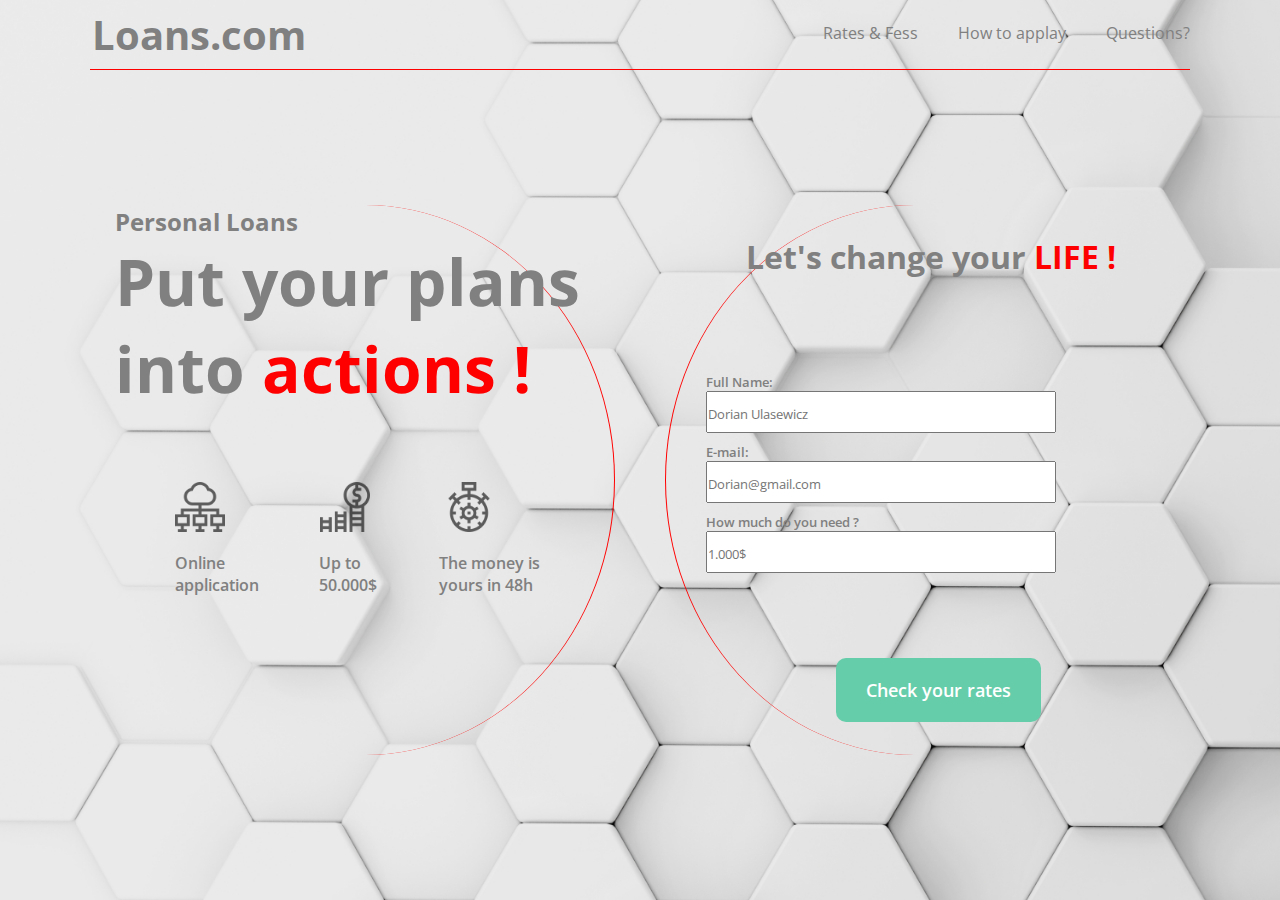
<file: index.html>
<!DOCTYPE html PUBLIC "-//W3C//DTD HTML 4.01//EN" "http://www.w3.org/TR/html4/strict.dtd">
<html>

<head>
  <meta http-equiv="Content-Type" content="text/html; charset=utf-8">
  <meta http-equiv="Content-Style-Type" content="text/css">
  <title>Loans</title>
  <meta name="Author" content="Dorian Ulasewicz">
  <meta name="Copyright" content="Dorian Ulasewicz">
  <meta name="Generator" content="Cocoa HTML Writer">
  <meta name="CocoaVersion" content="2575.4">
  <link rel="preconnect" href="https://fonts.googleapis.com">
  <link rel="preconnect" href="https://fonts.gstatic.com" crossorigin>
  <link href="https://fonts.googleapis.com/css2?family=Open+Sans:ital,wght@0,300..800;1,300..800&display=swap"
    rel="stylesheet">
  <link rel="stylesheet" href="css/style.css">
  <style type="text/css">
  </style>
</head>

<body>
  <div class="header-container">
    <header class="header">
      <nav class="header-logo">
        <a href="#">Loans.com</a>
      </nav>
      <nav class="header-list">
        <ul class="header-list">
          <li class="header-list"><a href="#">Rates &amp; Fess</a></li>
          <li class="header-list"><a href="#">How to applay</a></li>
          <li class="header-list"><a href="#">Questions?</a></li>
        </ul>
      </nav>
    </header>
  </div>
  <main class="main">
    <div class="main-container">
      <div class="main-info-left">
        <h1 class="main-info-left-text">Personal Loans</h1>
        <p class="main-info-left-big-text">Put your plans into <span class="main-info-left-big-text-red">actions
            !</span> </p>
        <div class="main-icons-content">
          <div class="main-icons main-icons-cloud"></div>
          <div class="main-icons main-icons-grow"></div>
          <div class="main-icons main-icons-timer"></div>
        </div>
        <div class="main-icons-text">
          <p class="main-icons-text main-icons-text-cloud">Online application</p>
          <p class="main-icons-text main-icons-text-grow">Up to 50.000$</p>
          <p class="main-icons-text main-icons-text-timer">The money is yours in 48h</p>
        </div>
      </div>

      <div class="main-form-right">
        <h2 class="main-form-right-text">Let's change your <span class="main-form-right-text-red">life !</span></h2>
        <form class="main-form">
          <div class="main-form-group">
            <label for="name" class="main-form-input">Full Name:</label>
            <input type="name" class="main-form-box" placeholder="Dorian Ulasewicz">
            <label for="email" class="main-form-input">E-mail:</label>
            <input type="email" class="main-form-box" placeholder="Dorian@gmail.com">
            <label for="name" class="main-form-input">How much do you need ?</label>
            <input type="text" class="main-form-box" placeholder="1.000$">
          </div>
        </form>
        <span class="bnt">
          <a href="#">Check your rates</a>
        </span>
      </div>
    </div>
  </main>

</body>

</html>
</file>
<file: css/style.css>
* {
  box-sizing: border-box;
  margin: 0;
  font-family: "Open Sans", serif;
}
:root {
  --primary-text-color: grey;
  --secondary-text-color: red;
}
html,
body {
  overflow-x: hidden;
}
body {
  background-image: url(/assets/hex-background.jpg);
  background-size: cover;
  background-position: center;
  background-repeat: no-repeat;
  height: 100vh;
}
.header-container {
  margin: auto;
  max-width: 1100px;
}
a,
li {
  text-decoration: none;
  list-style: none;
}
.header {
  display: flex;
  justify-content: space-between;
  align-items: center;
  padding: 7px 0 7px 0;
  border-bottom: 1px solid var(--secondary-text-color);
}
.header-logo {
  font-size: 2.5rem;
  font-weight: 700;
  padding-right: 393px;
}
.header-logo a {
  padding: 2px;
  color: var(--primary-text-color);
}
.header-logo a:hover {
  opacity: 0.5;
}
.header-list {
  display: flex;
  padding: 0px 0 1px 40px;
  text-align: right;
}
.header-list a {
  color: var(--primary-text-color);
}
.header-list a:hover {
  opacity: 0.5;
  border-bottom: 1px solid var(--secondary-text-color);
}
.header-list a:active {
  color: var(--secondary-text-color);
}
.main {
  margin: auto;
  display: flex;
  align-items: center;
  justify-content: center;
  height: calc(100vh - 80px);
}
.main-container {
  display: flex;
  justify-content: space-between;
  width: 100%;
  max-width: 1100px;
}
.main-info-left {
  margin: auto;
  width: 500px;
  height: 550px;
  border-right: 1px solid var(--secondary-text-color); /*red arch left*/
  border-radius: 50%;
}
.main-info-left-text {
  font-size: 1.5rem;
  font-weight: 700;
  text-align: left;
  color: var(--primary-text-color);
}
.main-info-left-big-text {
  font-size: 4rem;
  font-weight: 700;
  text-align: left;
  padding-bottom: 60px;
  color: var(--primary-text-color);
}
.main-info-left-big-text-red {
  color: var(--secondary-text-color);
}
.main-icons-content {
  display: flex;
  justify-content: space-between;
  padding: 10px 120px 10px 60px;
  opacity: 0.6;
}
.main-icons {
  width: 50px;
  height: 50px;
  background-size: cover;
  background-position: center;
}
.main-icons-cloud {
  background-image: url(../assets/networking.png);
}
.main-icons-grow {
  background-image: url(../assets/grow.png);
  margin-left: 20px;
}
.main-icons-timer {
  background-image: url(../assets/stopwatch.png);
}
.main-icons-text {
  font-size: 1rem;
  font-weight: 600;
  display: flex;
  justify-content: space-between;
  padding: 5px 30px 0 30px;
  color: var(--primary-text-color);
}
.main-form-right {
  margin: auto;
  width: 500px;
  height: 550px;
  border-left: 1px solid var(--secondary-text-color); /*red arch right*/
  border-radius: 50%;
}
.main-form-right-text {
  text-align: center;
  padding: 30px 0 0 30px;
  font-size: 2rem;
  font-weight: 700;
  color: var(--primary-text-color);
}
.main-form-right-text-red {
  color: var(--secondary-text-color);
  text-transform: uppercase;
}
.main-form {
  display: flex;
  align-items: center;
  height: 400px;
  padding: 70px 0 0 20px;
  margin-left: 20px;
}
.main-form-group {
  display: flex;
  flex-direction: column;
  margin: left;
  height: 300px;
  width: 350px;
}
.main-form-input {
  font-size: 0.8rem;
  font-weight: 600;
  color: var(--primary-text-color);
  padding-top: 10px;
}
.main-form-box {
  padding: 12px 0 8px 0;
}
.bnt {
  font-size: 1.1rem;
  font-weight: 600;
  background: mediumaquamarine;
  padding: 20px 30px 20px 30px;
  border-radius: 10px;
  margin-left: 170px;
}
.bnt:hover {
  opacity: 0.8;
}
.bnt a {
  color: white;
}
.bnt a:active {
  opacity: 0.5;
}
</file>
